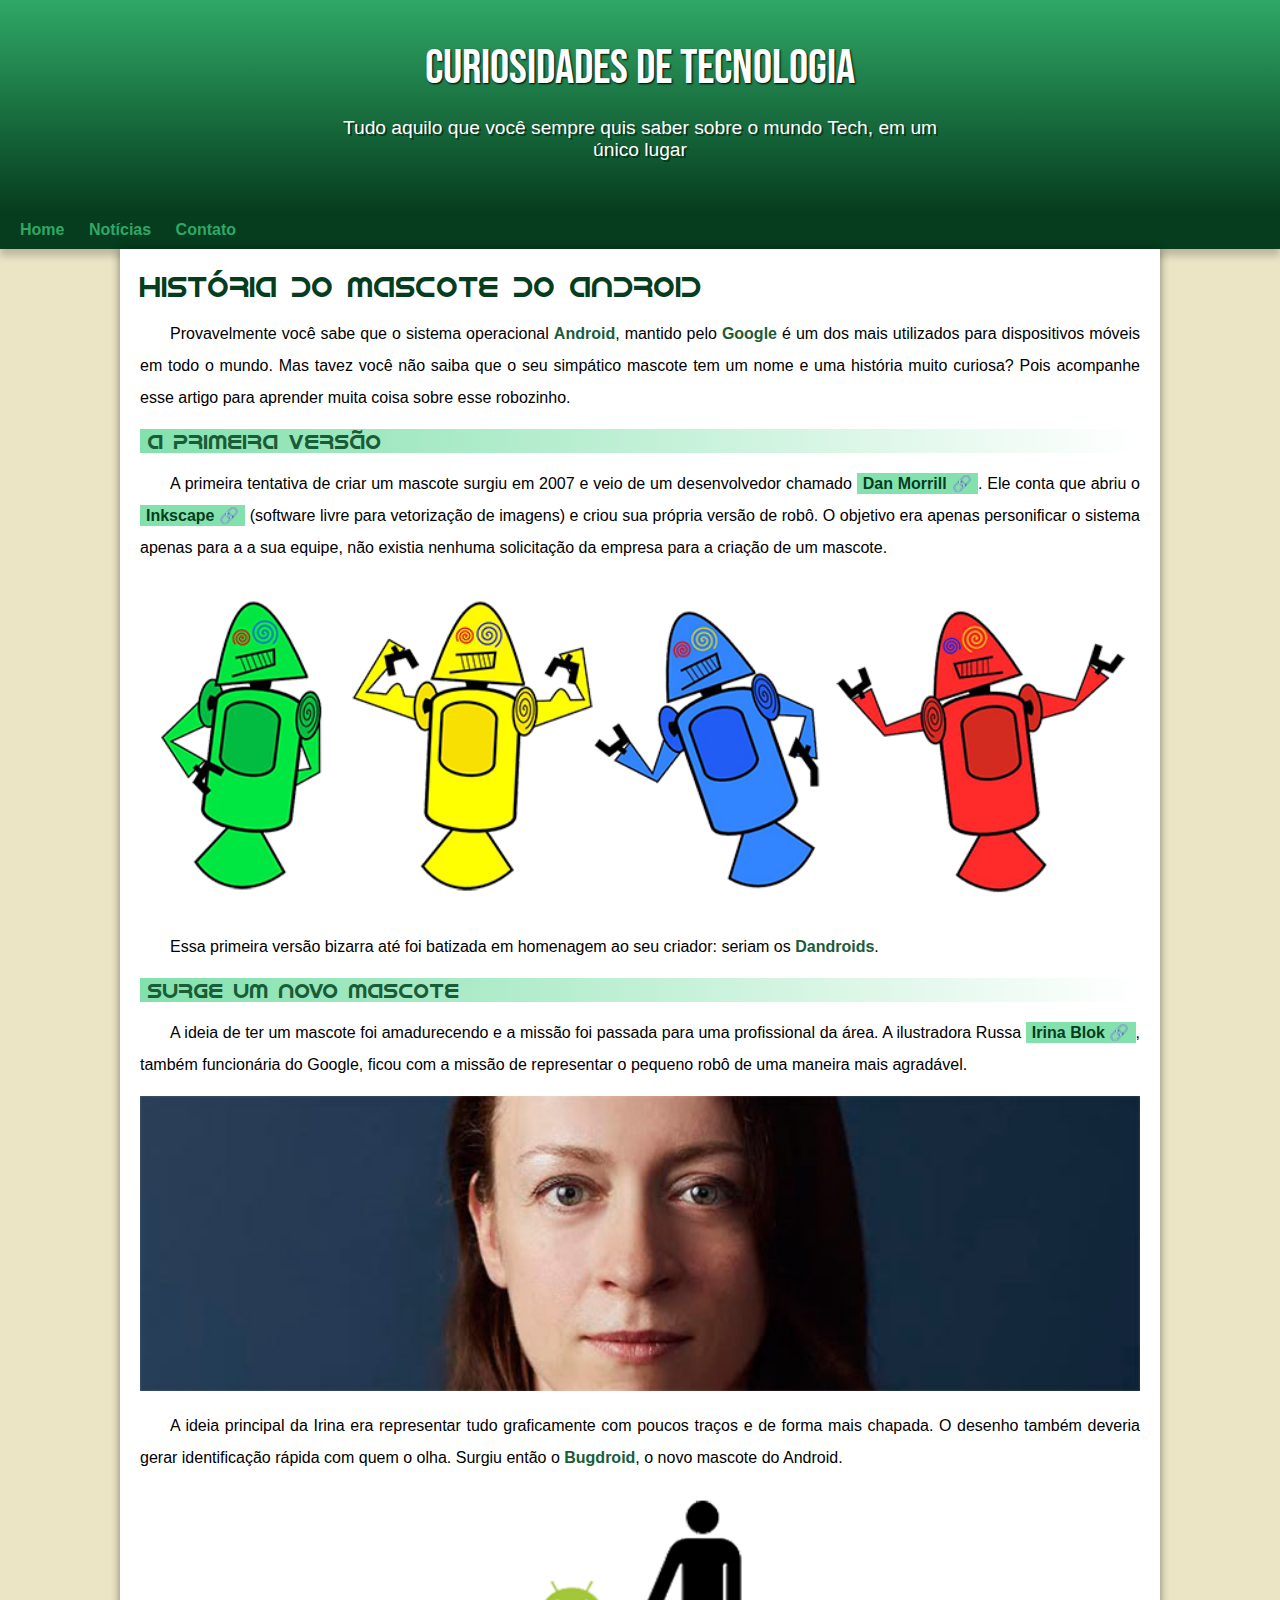
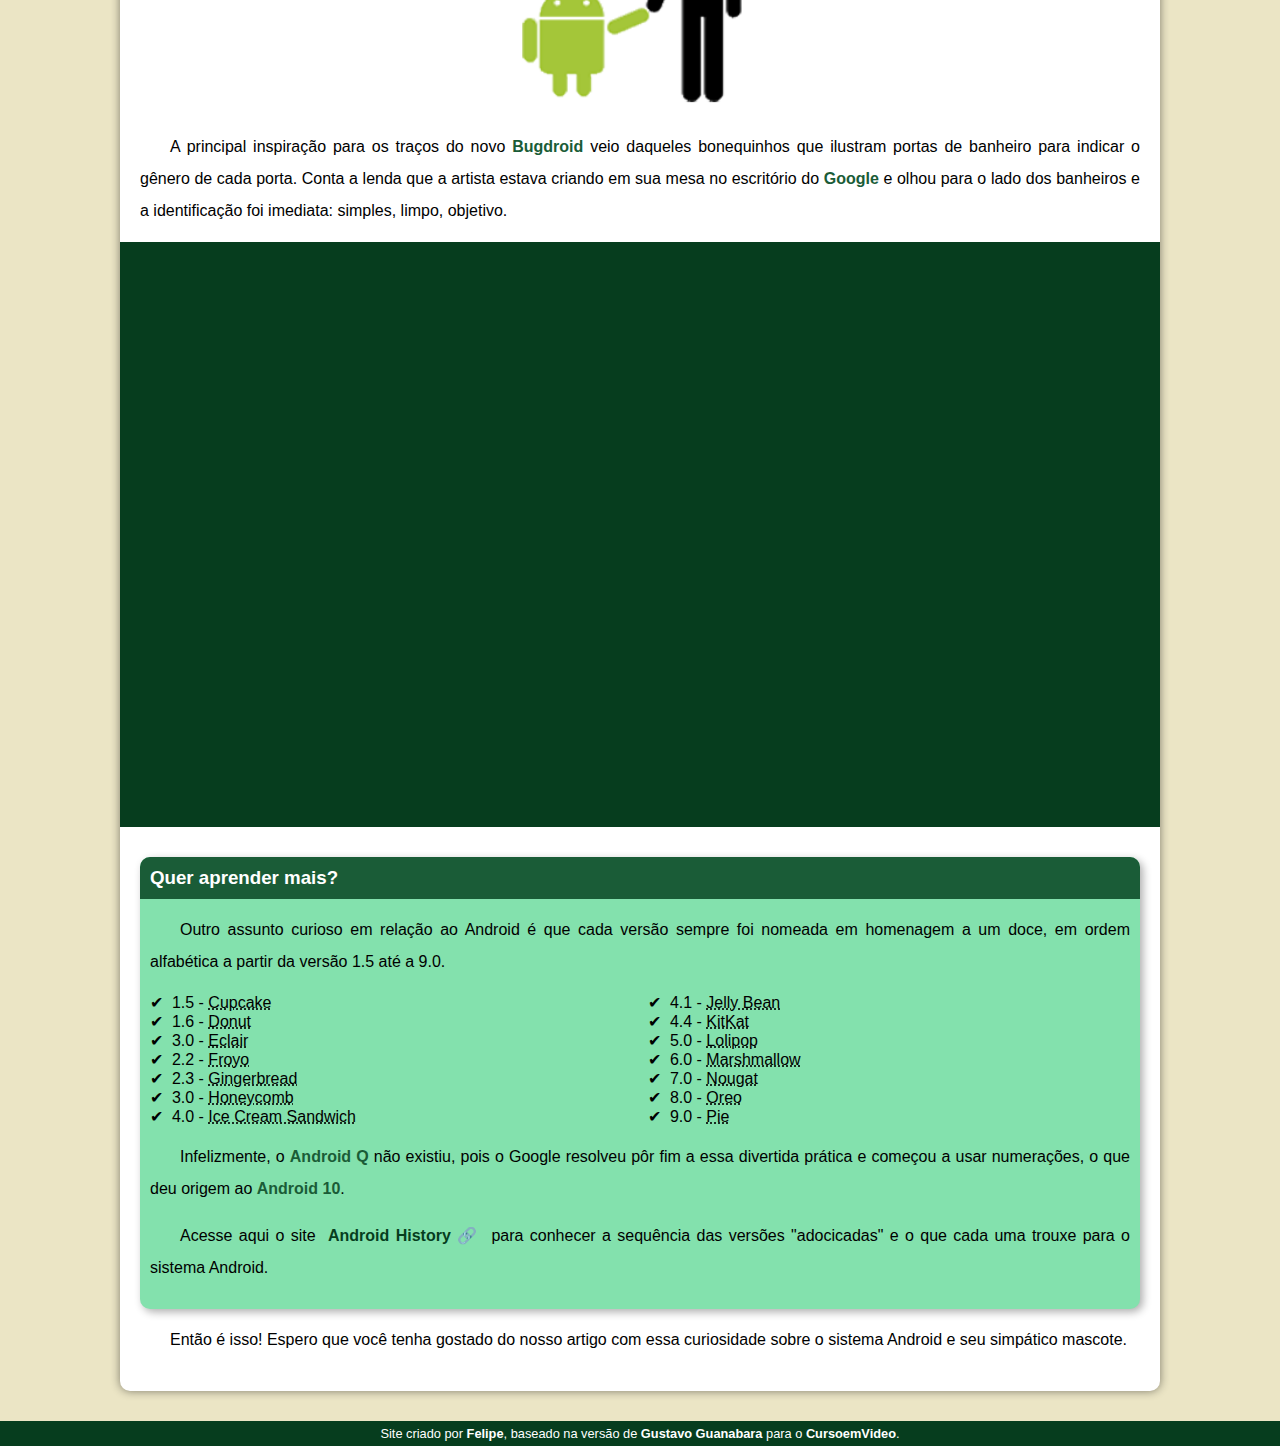
<file: Primeiro-projeto/index.html>
<!DOCTYPE html>
<html lang="pt-BR">
<head>
    <meta charset="UTF-8">
    <meta http-equiv="X-UA-Compatible" content="IE=edge">
    <meta name="viewport" content="width=device-width, initial-scale=1.0">
    <title>Como surgiu o mascote do Android?</title>
    <link rel="shortcut icon" href="images/favicon.ico" type="image/x-icon">
    <link rel="stylesheet" href="styles/style.css">
</head>
<body>
    <header>
        <h1>Curiosidades de Tecnologia</h1>
        <p>Tudo aquilo que você sempre quis saber sobre o mundo Tech, em um único lugar</p>
    </header>
    <nav>
        <a href="#">Home</a>
        <a href="#">Notícias</a>
        <a href="#">Contato</a>
    </nav>
    <main>
        <article>
            <h1>História do Mascote do Android</h1>

            <p>Provavelmente você sabe que o sistema operacional <strong>Android</strong>, mantido pelo <strong>Google</strong> é um dos mais utilizados para dispositivos móveis em todo o mundo. Mas tavez você não saiba que o seu simpático mascote tem um nome e uma história muito curiosa? Pois acompanhe esse artigo para aprender muita coisa sobre esse robozinho.</p>

            <h2>A primeira versão</h2>

            <p>A primeira tentativa de criar um mascote surgiu em 2007 e veio de um desenvolvedor chamado <a href="https://androidcommunity.com/dan-morrill-shows-us-the-android-mascot-that-almost-was-20130103/" target="_blank" class="externo">Dan Morrill</a>. Ele conta que abriu o <a href="https://inkscape.org/pt-br/" target="_blank" class="externo">Inkscape</a> (software livre para vetorização de imagens) e criou sua própria versão de robô. O objetivo era apenas personificar o sistema apenas para a a sua equipe, não existia nenhuma solicitação da empresa para a criação de um mascote.</p>

            <picture>
                <source media="(max-width: 600px)" srcset="images/dan-droids-pq.png" type="image/png">
                <img src="images/dan-droids.png" alt="Primeiro mascote do Android"></picture>

            <p>Essa primeira versão bizarra até foi batizada em homenagem ao seu criador: seriam os <strong>Dandroids</strong>.</p>

            <h2>Surge um novo mascote</h2>

            <p>A ideia de ter um mascote foi amadurecendo e a missão foi passada para uma profissional da área. A ilustradora Russa <a href="https://www.irinablok.com/android" target="_blank" class="externo">Irina Blok</a>, também funcionária do Google, ficou com a missão de representar o pequeno robô de uma maneira mais agradável.</p>

            <picture>
                <source media="(max-width: 600px)" srcset="images/irina-blok-pq.jpg" type="image/jpg">
                <img src="images/irina-blok.jpg" alt="Irina Blok - Criadora do BugDroid"></picture>

            <p>A ideia principal da Irina era representar tudo graficamente com poucos traços e de forma mais chapada. O desenho também deveria gerar identificação rápida com quem o olha. Surgiu então o <strong>Bugdroid</strong>, o novo mascote do Android.</p>

            <img src="images/bugdroid.png" class="pequena" alt="BugDroid">

            <p>A principal inspiração para os traços do novo <strong>Bugdroid</strong> veio daqueles bonequinhos que ilustram portas de banheiro para indicar o gênero de cada porta. Conta a lenda que a artista estava criando em sua mesa no escritório do <strong>Google</strong> e olhou para o lado dos banheiros e a identificação foi imediata: simples, limpo, objetivo.</p>

            <div class="video">
                <iframe width="936" height="540" src="https://www.youtube.com/embed/l2UDgpLz20M" title="YouTube video player" frameborder="0" allow="accelerometer; autoplay; clipboard-write; encrypted-media; gyroscope; picture-in-picture" allowfullscreen></iframe>
            </div>
            
            <aside>
                <h3>Quer aprender mais?</h3>

                <p>Outro assunto curioso em relação ao Android é que cada versão sempre foi nomeada em homenagem a um doce, em ordem alfabética a partir da versão 1.5 até a 9.0.</p>

                <ul>
                    <li>1.5 - <abbr title="Bolo de Copo">Cupcake</abbr></li>
                    <li>1.6 - <abbr title="Rosquinha">Donut</abbr></li>
                    <li>3.0 - <abbr title="Bomba de Chocolate">Eclair</abbr></li>
                    <li>2.2 - <abbr title="Iogurte Congelado">Froyo</abbr></li>
                    <li>2.3 - <abbr title="Biscoite de Gengibre">Gingerbread</abbr></li>
                    <li>3.0 - <abbr title="Favo de Mel">Honeycomb</abbr></li>
                    <li>4.0 - <abbr title="Sanduíche de Sorvete">Ice Cream Sandwich</abbr></li>
                    <li>4.1 - <abbr title="Jujuba">Jelly Bean</abbr></li>
                    <li>4.4 - <abbr title="KitKat">KitKat</abbr></li>
                    <li>5.0 - <abbr title="Pirulito">Lolipop</abbr></li>
                    <li>6.0 - <abbr title="Marshmallow">Marshmallow</abbr></li>
                    <li>7.0 - <abbr title="Torrone">Nougat</abbr></li>
                    <li>8.0 - <abbr title="Oreo">Oreo</abbr></li>
                    <li>9.0 - <abbr title="Torta">Pie</abbr></li>
                </ul>

                <p>Infelizmente, o <strong>Android Q</strong> não existiu, pois o Google resolveu pôr fim a essa divertida prática e começou a usar numerações, o que deu origem ao <strong>Android 10</strong>.</p>

                <p>Acesse aqui o site <a href="https://www.android.com/intl/en_uk/history/#/donut" target="_blank" class="externo">Android History</a> para conhecer a sequência das versões "adocicadas" e o que cada uma trouxe para o sistema Android.</p>
            </aside>

            <p>Então é isso! Espero que você tenha gostado do nosso artigo com essa curiosidade sobre o sistema Android e seu simpático mascote.</p>
        </article>
    </main>
    <footer>
        <p>Site criado por <a href="https://github.com/felipesvilasboas">Felipe</a>, baseado na versão de <a href="https://gustavoguanabara.github.io/" target="_blank">Gustavo Guanabara</a> para o <a href="https://www.youtube.com/cursoemvideo" target="_blank">CursoemVideo</a>.</p>
    </footer>
</body>
</html>
</file>
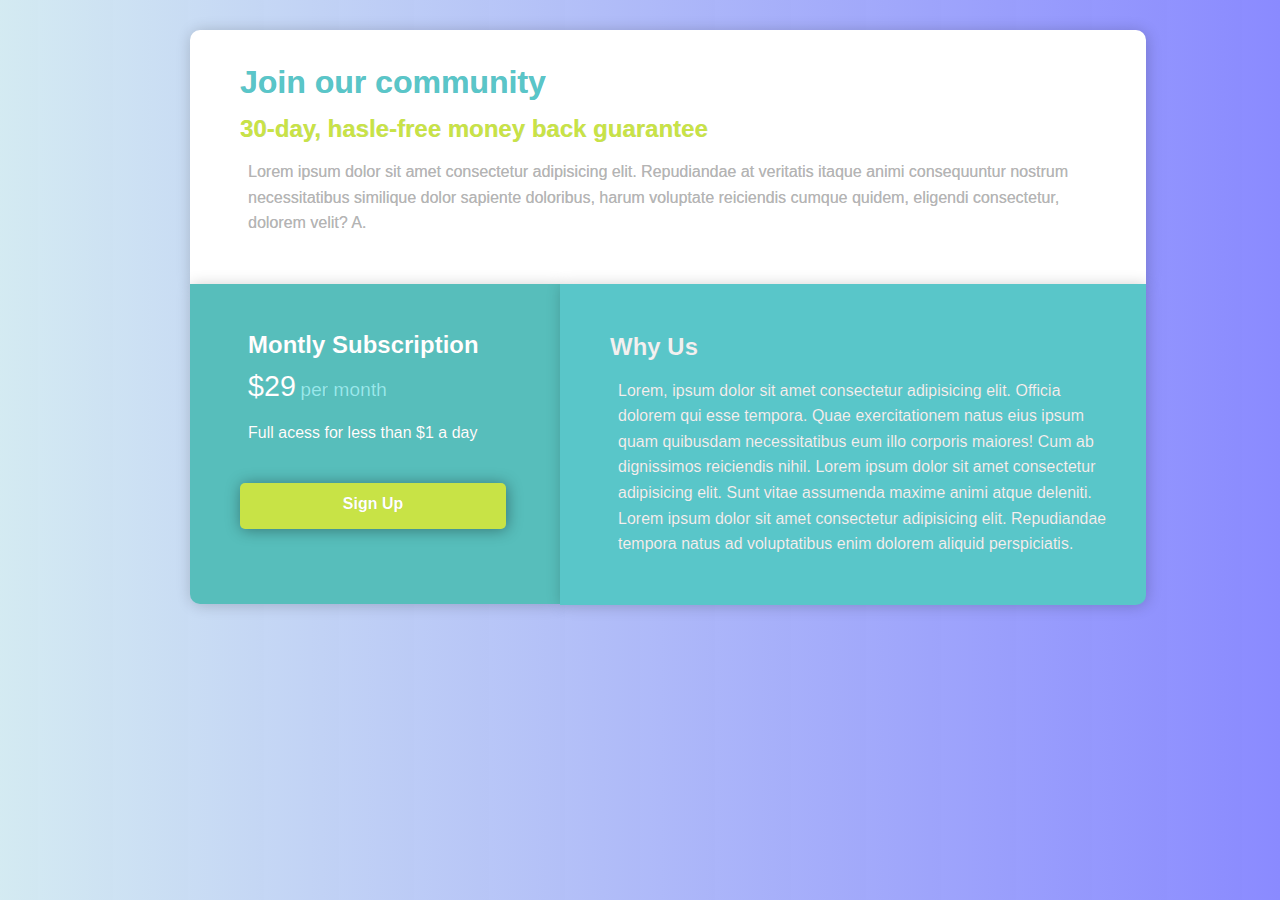
<file: projeto-caixa/index.html>
<!DOCTYPE html>
<html lang="pt-BR">
<head>
    <meta charset="UTF-8">
    <meta http-equiv="X-UA-Compatible" content="IE=edge">
    <meta name="viewport" content="width=device-width, initial-scale=1.0">
    <title>Caixa para Landing Page</title>
    <link rel="shortcut icon" href="./image/floral.jpg" type="image/x-icon">
    <link rel="stylesheet" href="./styles/style.css">
</head>
<body>
    <main>
        <section class="container">
            <div class="item1">
                <h1>Join our community</h1>
                <h2>30-day, hasle-free money back guarantee</h2>
                <p> Lorem ipsum dolor sit amet consectetur adipisicing elit. Repudiandae at veritatis itaque animi consequuntur nostrum necessitatibus similique dolor sapiente doloribus, harum voluptate reiciendis cumque quidem, eligendi consectetur, dolorem velit? A.</p>
            </div>

            <div class="item2">
                <h2>Montly Subscription</h2>
                <p><span>$29</span> <span id="permonth">per month</span></p>
                <p>Full acess for less than $1 a day</p>
                <p id="button"><a href="#">Sign Up</a></p>
            </div>

            <div class="item3">
                <h2>Why Us</h2>
                <p>Lorem, ipsum dolor sit amet consectetur adipisicing elit. Officia dolorem qui esse tempora. Quae exercitationem natus eius ipsum quam quibusdam necessitatibus eum illo corporis maiores! Cum ab dignissimos reiciendis nihil. Lorem ipsum dolor sit amet consectetur adipisicing elit. Sunt vitae assumenda maxime animi atque deleniti. Lorem ipsum dolor sit amet consectetur adipisicing elit. Repudiandae tempora natus ad voluptatibus enim dolorem aliquid perspiciatis.</p>
            </div>
        </section>
    </main>
</body>
</html>
</file>
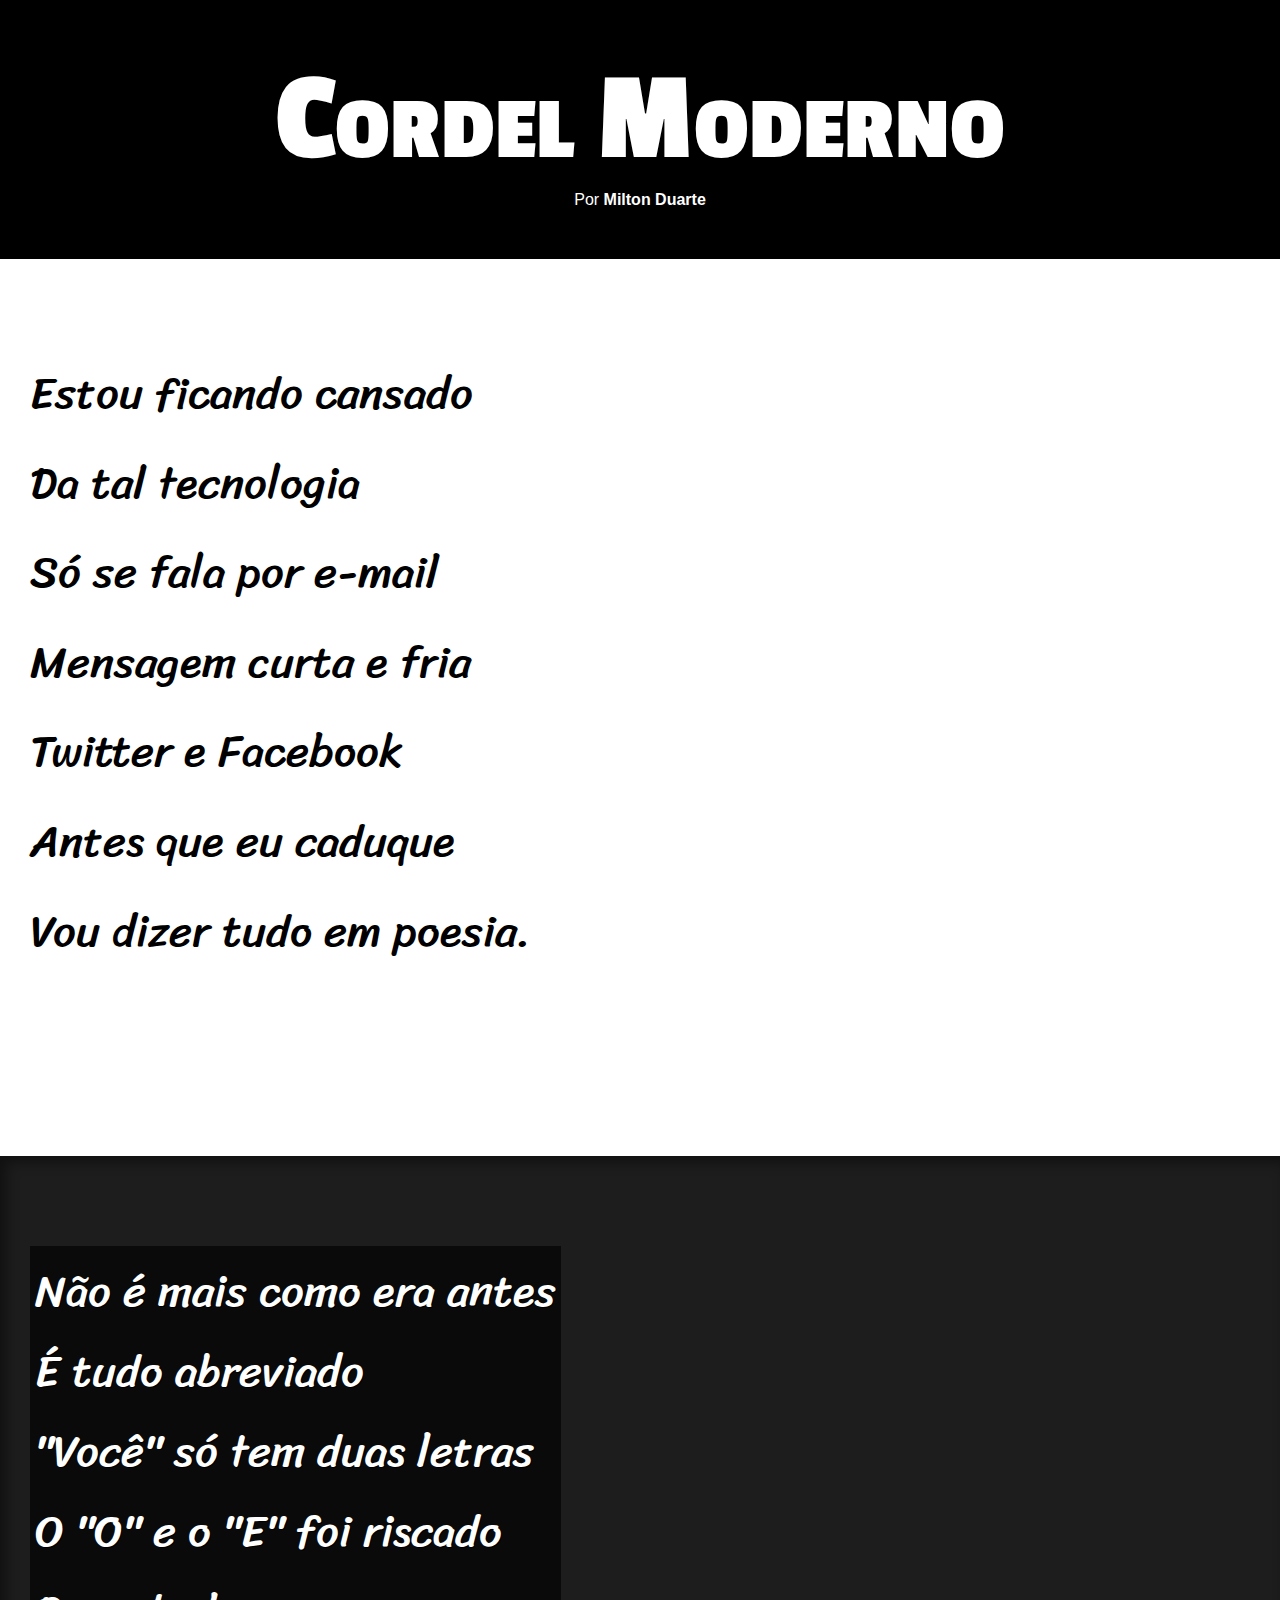
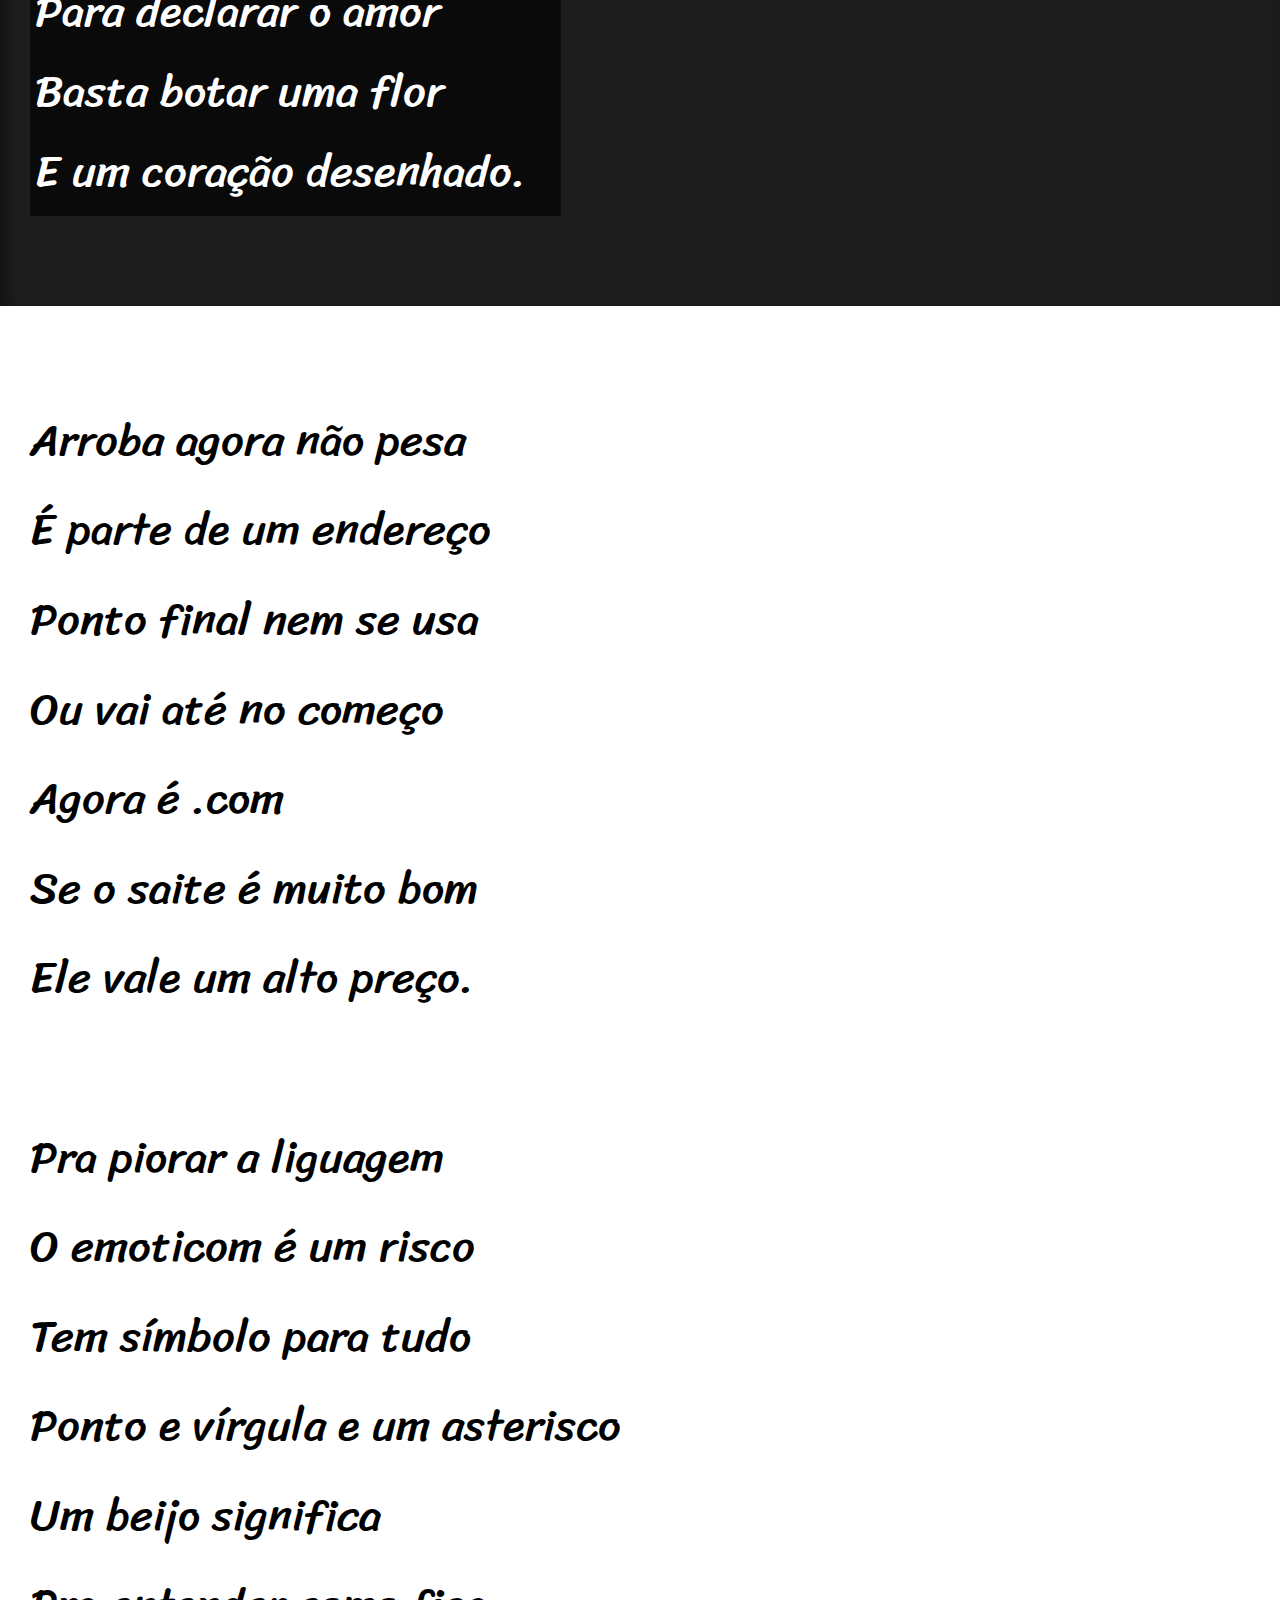
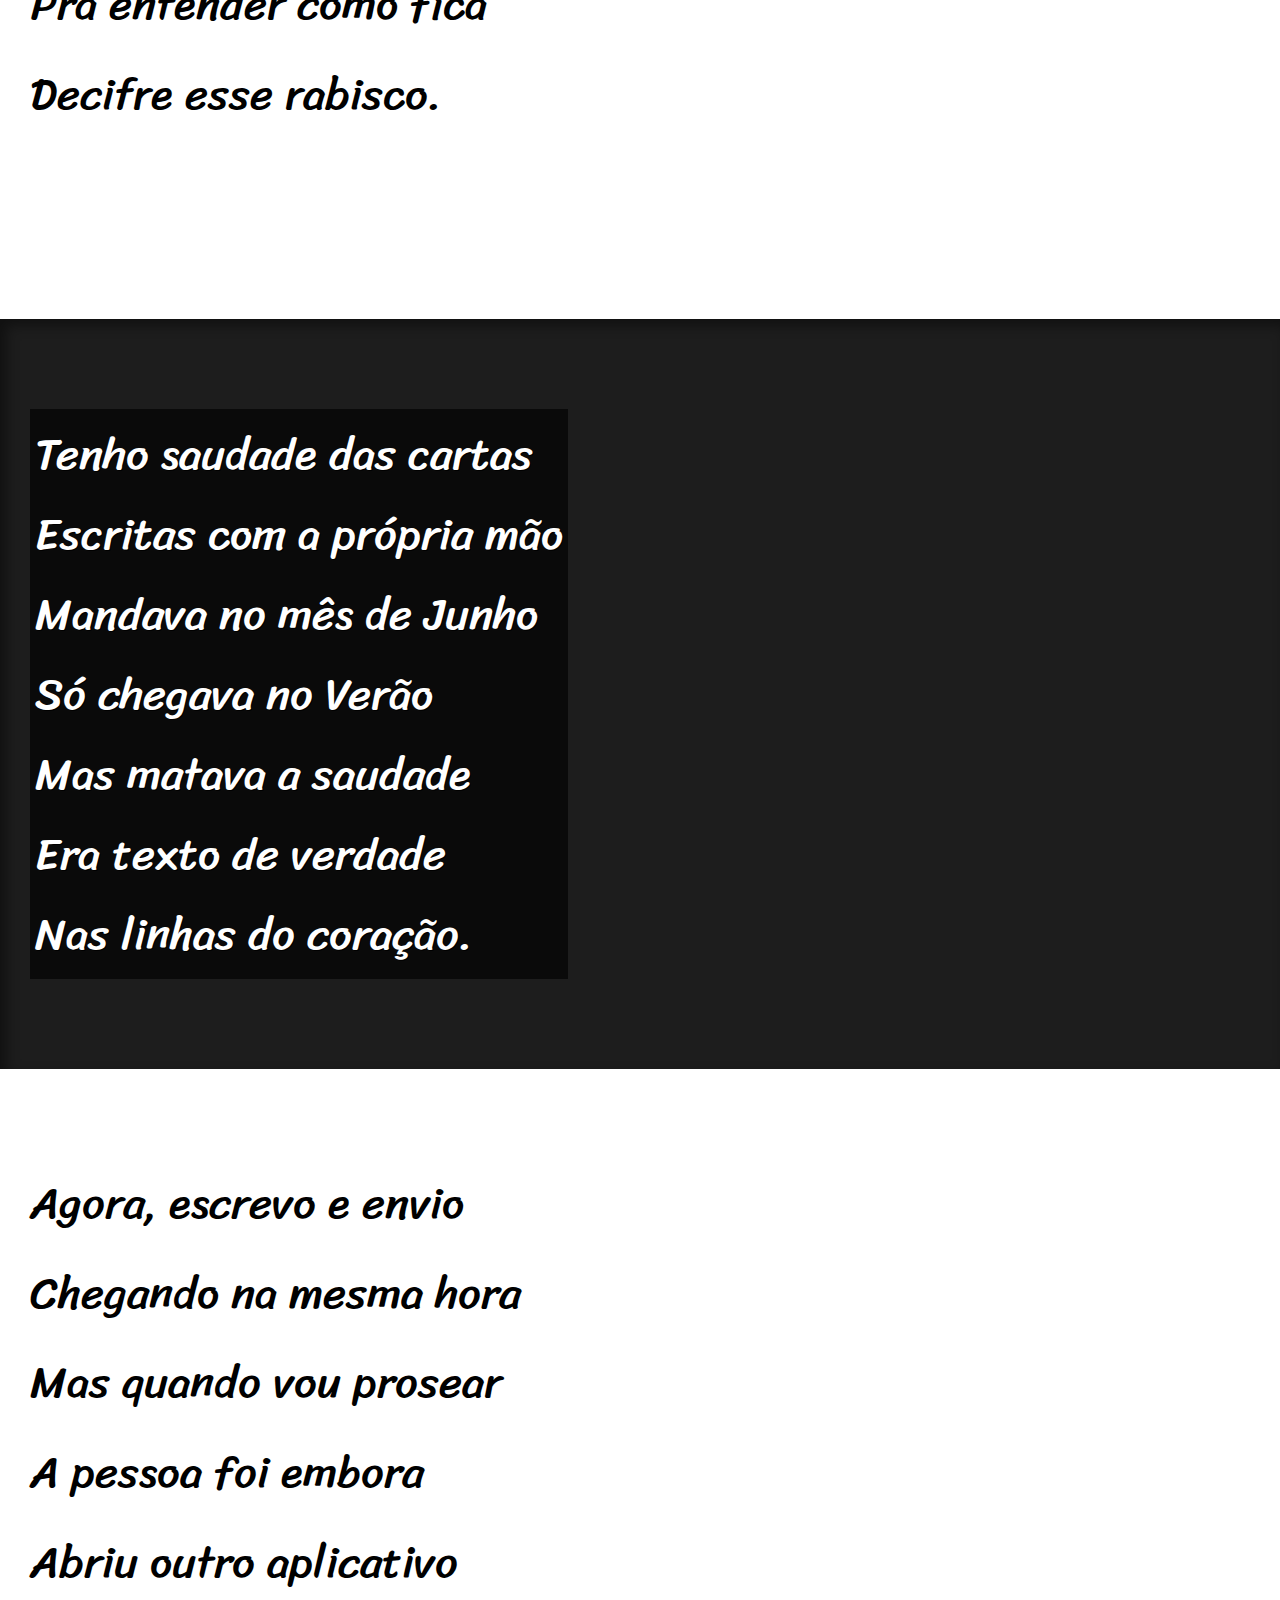
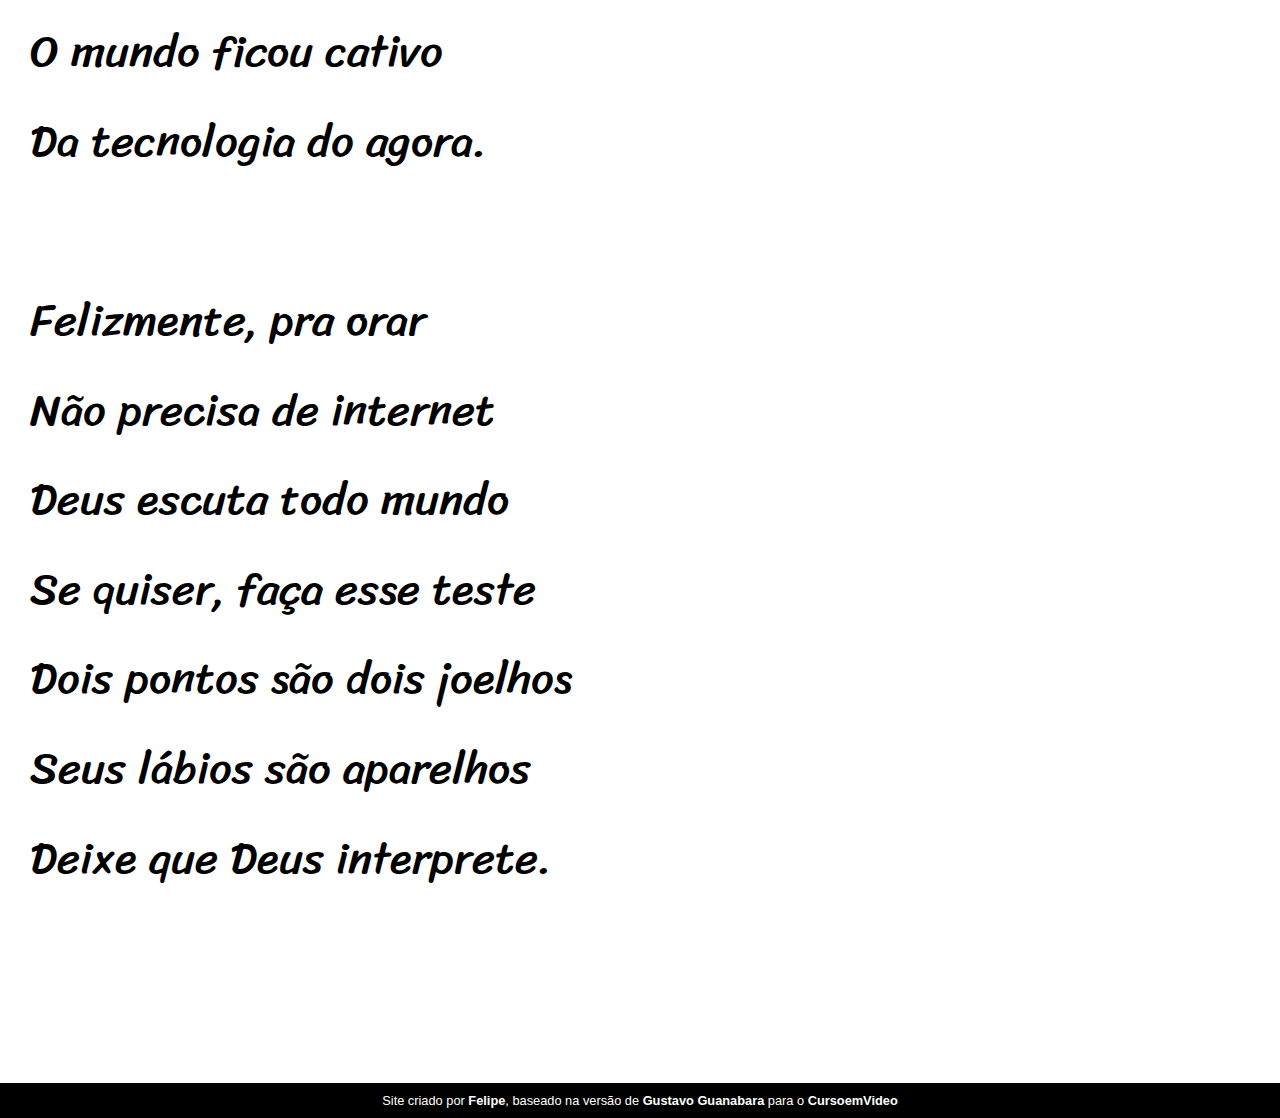
<file: Projeto-Cordel/index.html>
<!DOCTYPE html>
<html lang="pt-BR">
<head>
    <meta charset="UTF-8">
    <meta http-equiv="X-UA-Compatible" content="IE=edge">
    <meta name="viewport" content="width=device-width, initial-scale=1.0">
    <title>Corel Moderno</title>
    <link rel="stylesheet" href="styles/style.css">
</head>
<body>
    <header>
        <h1>Cordel Moderno</h1>
        <p>Por <a href="https://www.recantodasletras.com.br/poesias/3186743">Milton Duarte</a></p>
    </header>
    
    <main>
        <section class="normal">
            <p>Estou ficando cansado <br>
                Da tal tecnologia <br>
                Só se fala por e-mail <br>
                Mensagem curta e fria <br>
                Twitter e Facebook <br>
                Antes que eu caduque <br>
                Vou dizer tudo em poesia.</p>
            </section>

        <section class="imagem" id="img01">
            <p>Não é mais como era antes <br>
                É tudo abreviado <br>
                "Você" só tem duas letras <br>
                O "O" e o "E" foi riscado <br>
                Para declarar o amor <br>
                Basta botar uma flor <br>
                E um coração desenhado.</p>
            </section>

        <section class="normal">
            <p>Arroba agora não pesa <br>
                É parte de um endereço <br>
                Ponto final nem se usa <br>
                Ou vai até no começo <br>
                Agora é .com <br>
                Se o saite é muito bom <br>
                Ele vale um alto preço.</p>
            <p>Pra piorar a liguagem <br>
                O emoticom é um risco <br>
                Tem símbolo para tudo <br>
                Ponto e vírgula e um asterisco <br>
                Um beijo significa <br>
                Pra entender como fica <br>
                Decifre esse rabisco.</p>
            </section>

        <section class="imagem" id="img02">
            <p>Tenho saudade das cartas <br>
                Escritas com a própria mão <br>
                Mandava no mês de Junho <br>
                Só chegava no Verão <br>
                Mas matava a saudade <br>
                Era texto de verdade <br>
                Nas linhas do coração.</p>
            </section>

        <section class="normal">
            <p>Agora, escrevo e envio <br>
                Chegando na mesma hora <br>
                Mas quando vou prosear <br>
                A pessoa foi embora <br>
                Abriu outro aplicativo <br>
                O mundo ficou cativo <br>
                Da tecnologia do agora.</p>
            <p>Felizmente, pra orar <br>
                Não precisa de internet <br>
                Deus escuta todo mundo <br>
                Se quiser, faça esse teste <br>
                Dois pontos são dois joelhos <br>
                Seus lábios são aparelhos <br>
                Deixe que Deus interprete.</p>
        </section>
    </main>

    <footer>
        <p>Site criado por <a href="https://github.com/felipesvilasboas">Felipe</a>, baseado na versão de <a href="https://gustavoguanabara.github.io/">Gustavo Guanabara</a> para o <a href="https://www.cursoemvideo.com/">CursoemVideo</a></p>
    </footer>
</body>
</html>
</file>
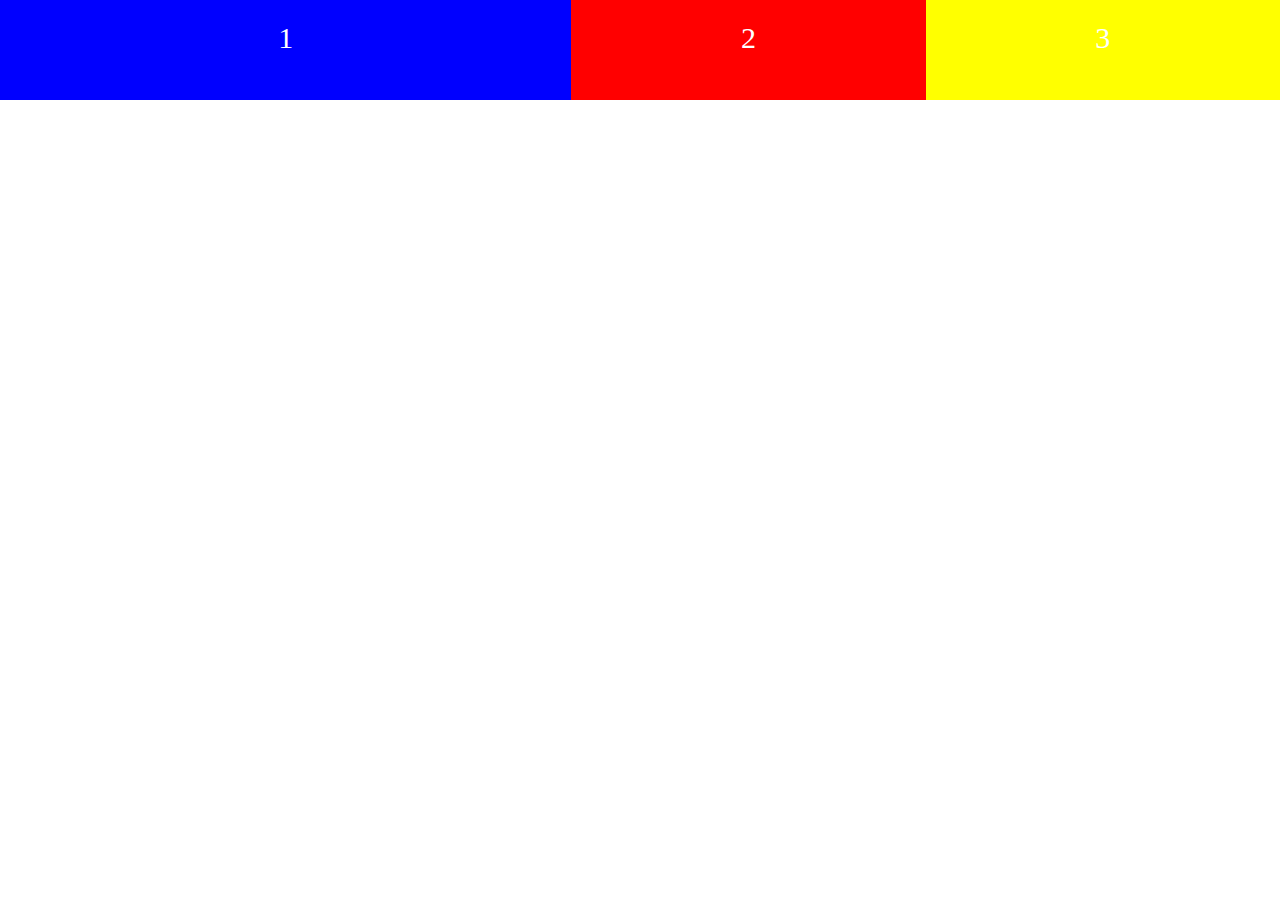
<file: projeto-flexbox/index.html>
<!DOCTYPE html>
<html lang="pt-BR">
<head>
    <meta charset="UTF-8">
    <meta http-equiv="X-UA-Compatible" content="IE=edge">
    <meta name="viewport" content="width=device-width, initial-scale=1.0">
    <title>Trabalhando com Flexbox</title>

    <style>
        * {
            margin: 0px;
            padding: 0px;
        }

        .container {
            display: flex;
            align-items: stretch;
            flex-wrap: wrap;
        }

        .container > div {
            background-color: black;
            color: white;
            text-align: center;
            line-height: 75px;
            font-size: 30px;
        }

        div#um {
            width: 300px;
            height: 100px;
            background-color: blue;
        }

        div#dois {
            width: 300px;
            height: 100px;
            background-color: red;
        }

        div#tres {
            width: 300px;
            height: 100px;
            background-color: yellow;
        }
    </style>

</head>
<body>
    <main>
        <section class="container">
            <div style="flex-grow: 5;" id="um">1</div>
            <div style="flex-grow: 1;" id="dois">2</div>
            <div style="flex-grow: 1;" id="tres">3</div>
        </section>
    </main>
</body>
</html>
</file>
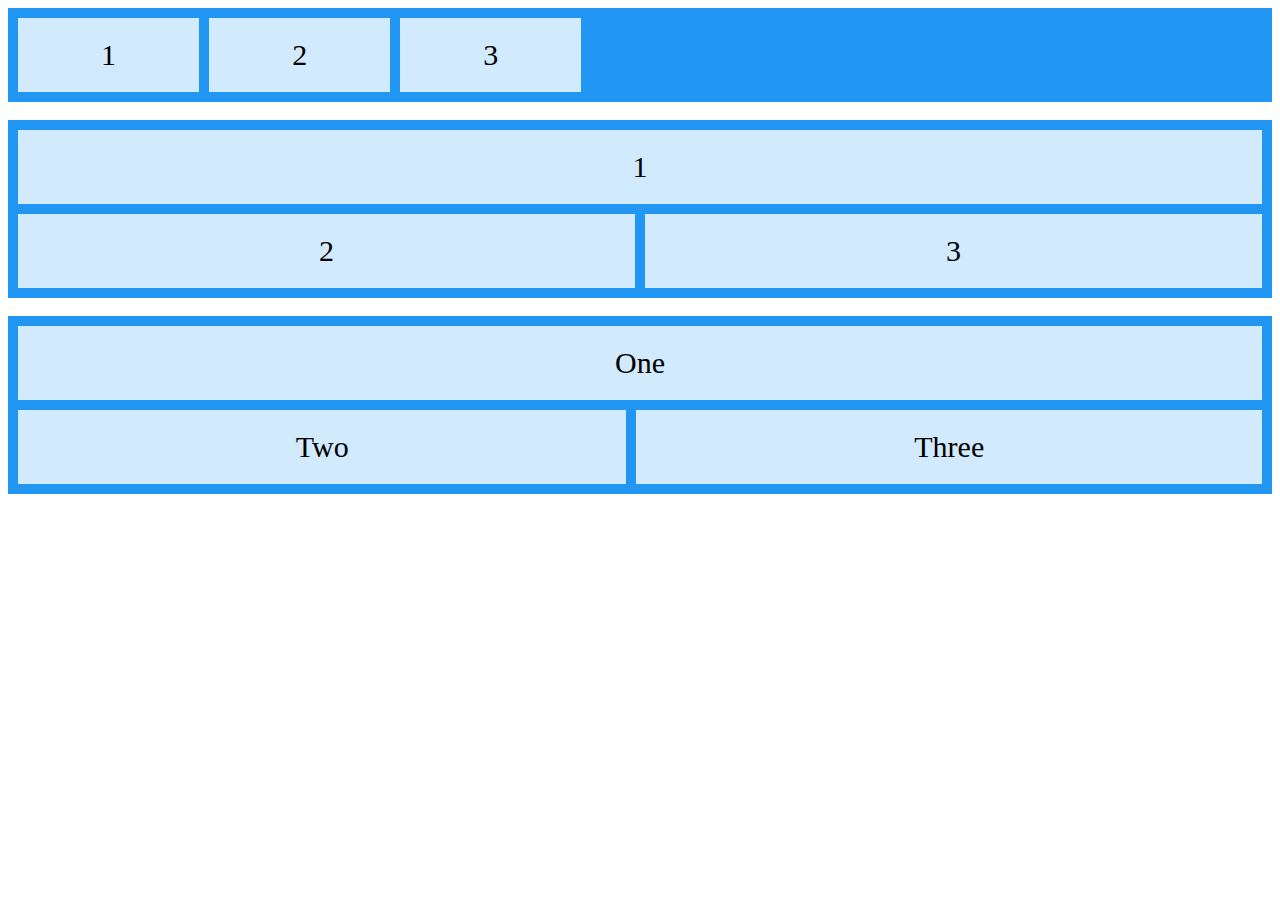
<file: projeto-grid/index.html>
<!DOCTYPE html>
<html lang="pt-BR">
<head>
    <meta charset="UTF-8">
    <meta http-equiv="X-UA-Compatible" content="IE=edge">
    <meta name="viewport" content="width=device-width, initial-scale=1.0">
    <title>Trabalhando com Grid</title>

    <style>
        .item1 {
            grid-area: um;
        }

        .grid-container {
        display: grid;
        gap: 10px;
        background-color: #2196F3;
        padding: 10px;
        grid-template-areas: 'um . . . . . . .';
        }

        .grid-container > div {
        background-color: rgba(255, 255, 255, 0.8);
        padding: 20px;
        font-size: 30px;
        text-align: center;
        }

        .itemum {
            grid-area: azul;
        }

        .grid-container2 {
        display: grid;
        gap: 10px;
        background-color: #2196F3;
        padding: 10px;
        grid-template-areas: 'azul azul';
        }

        .grid-container2 > div {
        background-color: rgba(255, 255, 255, 0.8);
        padding: 20px;
        font-size: 30px;
        text-align: center;
        }


        .itema { grid-area: one; }
        .itemb { grid-area: two; }
        .itemc { grid-area: three; }

        .grid-container3 {
        display: grid;
        gap: 10px;
        background-color: #2196F3;
        padding: 10px;
        grid-template-areas: 
        'one one'
        'two three';
        }

        .grid-container3 > div {
        background-color: rgba(255, 255, 255, 0.8);
        padding: 20px;
        font-size: 30px;
        text-align: center;
        }

    </style>


</head>
<body>
    <main>
        <section class="grid-container">
            <div class="item1">1</div>
            <div class="item2">2</div>
            <div class="item3">3</div>
        </section>

        <br>

        <section class="grid-container2">
            <div class="itemum">1</div>
            <div class="itemdois">2</div>
            <div class="itemtres">3</div>
        </section>

        <br>

        <section class="grid-container3">
            <div class="itema">One</div>
            <div class="itemb">Two</div>
            <div class="itemc">Three</div>
        </section>
    </main>
</body>
</html>
</file>
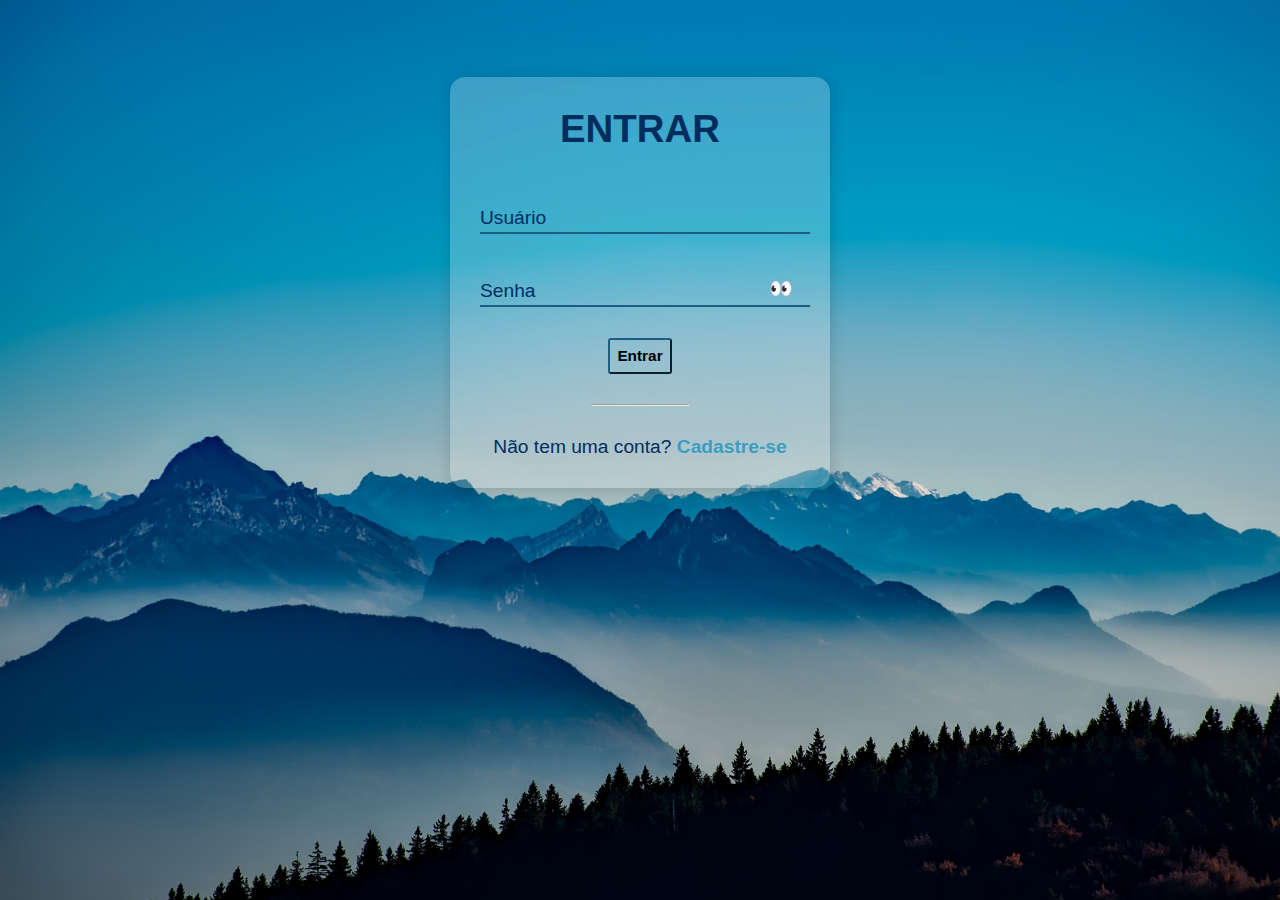
<file: projeto-login/index.html>
<!DOCTYPE html>
<html lang="pt-BR">
<head>
    <meta charset="UTF-8">
    <meta http-equiv="X-UA-Compatible" content="IE=edge">
    <meta name="viewport" content="width=device-width, initial-scale=1.0">
    <link rel="stylesheet" href="styles/style.css">
    <title>Login</title>
</head>
<body>
    <main>
        <section class="container">
            <h1>Entrar</h1>
            <div id="mensagem"></div>
            <div class="inputname">
                <input type="text" name="user" id="user" required>
                <label id="userLabel" for="usuario">Usuário</label>
            </div>
            <div class="inputname">
                <input type="password" name="password" id="password" required>
                <label id="passwordLabel" for="password">Senha</label>
                <p class="emoji" onclick="clickEmoji()">&#128064;</p>
            </div>
            <aside>
                <button onclick="entrar()">Entrar</button>
            </aside>
            <div><hr></div>
            <p>Não tem uma conta? <a href="cadastro.html">Cadastre-se</a></p>
        </section>
    </main>
    <script src="scripts/script.js"></script>
</body>
</html>
</file>
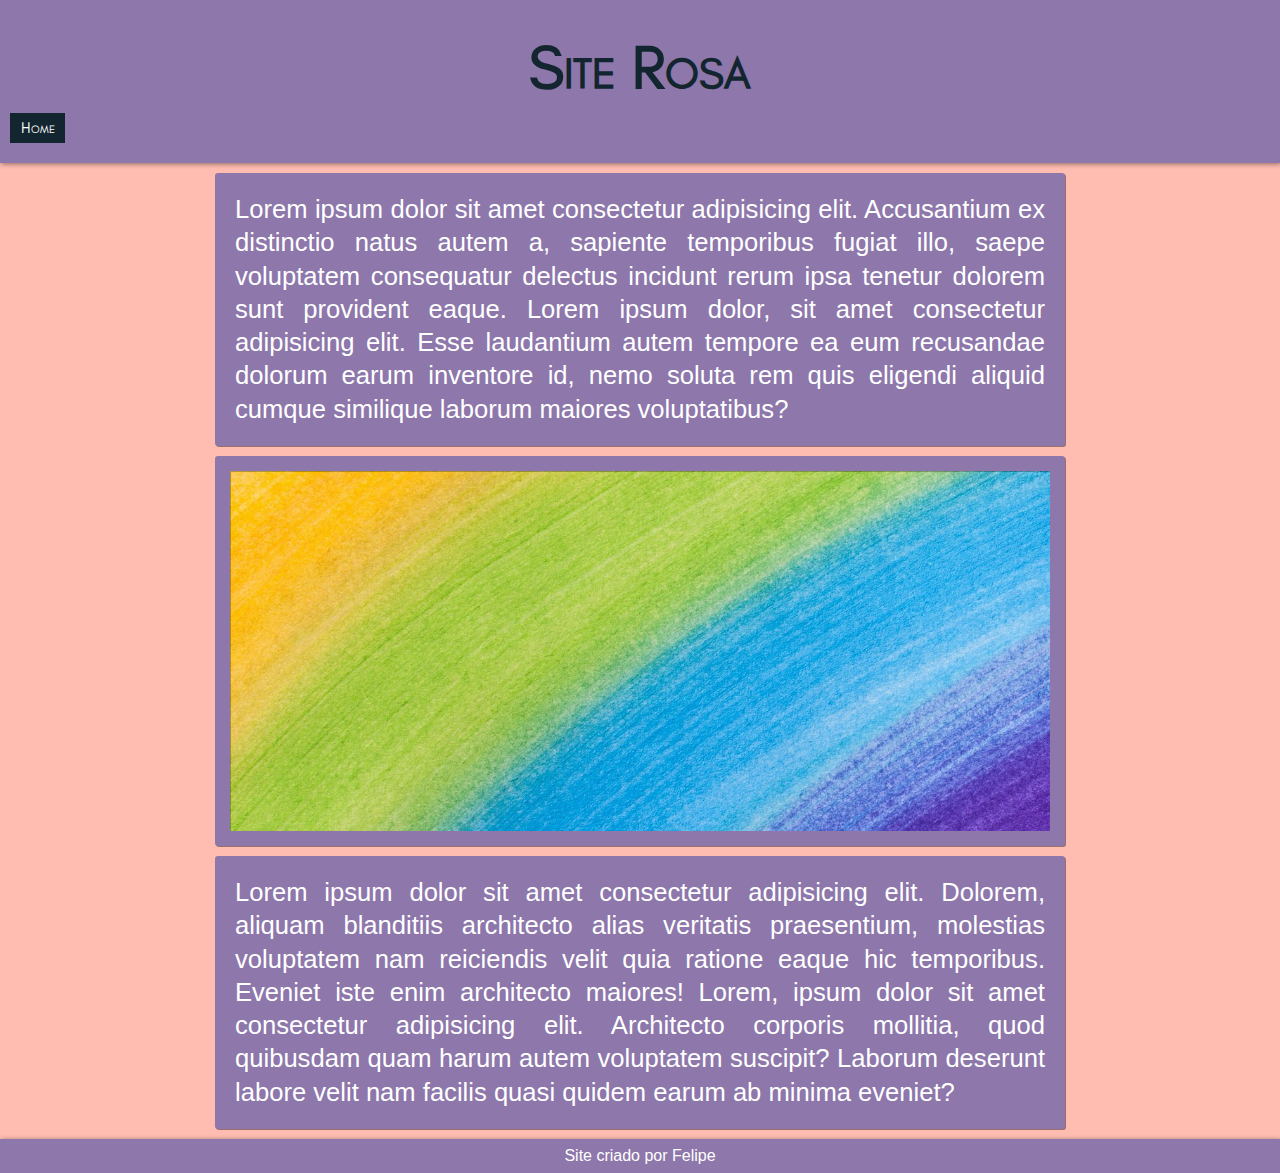
<file: projeto-mobile-rosa/index.html>
<!DOCTYPE html>
<html lang="pt-BR">
<head>
    <meta charset="UTF-8">
    <meta http-equiv="X-UA-Compatible" content="IE=edge">
    <meta name="viewport" content="width=device-width, initial-scale=1.0">
    <title>Site Rosa</title>
    <link rel="shortcut icon" href="image/imagemrosa.jpg" type="image/x-icon">
    <link rel="stylesheet" href="styles/style.css">
</head>
<body>
    <header>
        <h1>Site Rosa</h1>
        <nav>
            <a href="#">Home</a>
        </nav>
    </header>

    <main>
        <section>
            <article>
                <p>Lorem ipsum dolor sit amet consectetur adipisicing elit. Accusantium ex distinctio natus autem a, sapiente temporibus fugiat illo, saepe voluptatem consequatur delectus incidunt rerum ipsa tenetur dolorem sunt provident eaque. Lorem ipsum dolor, sit amet consectetur adipisicing elit. Esse laudantium autem tempore ea eum recusandae dolorum earum inventore id, nemo soluta rem quis eligendi aliquid cumque similique laborum maiores voluptatibus?</p>
            </article>
        </section>

        <section id="imagemfundo">
            <article id="image">

            </article>
        </section>

        <section>
            <article>
                <p>Lorem ipsum dolor sit amet consectetur adipisicing elit. Dolorem, aliquam blanditiis architecto alias veritatis praesentium, molestias voluptatem nam reiciendis velit quia ratione eaque hic temporibus. Eveniet iste enim architecto maiores! Lorem, ipsum dolor sit amet consectetur adipisicing elit. Architecto corporis mollitia, quod quibusdam quam harum autem voluptatem suscipit? Laborum deserunt labore velit nam facilis quasi quidem earum ab minima eveniet?</p>
            </article>
        </section>
    </main>

    <footer>
        <p>Site criado por Felipe</p>
    </footer>
</body>
</html>
</file>
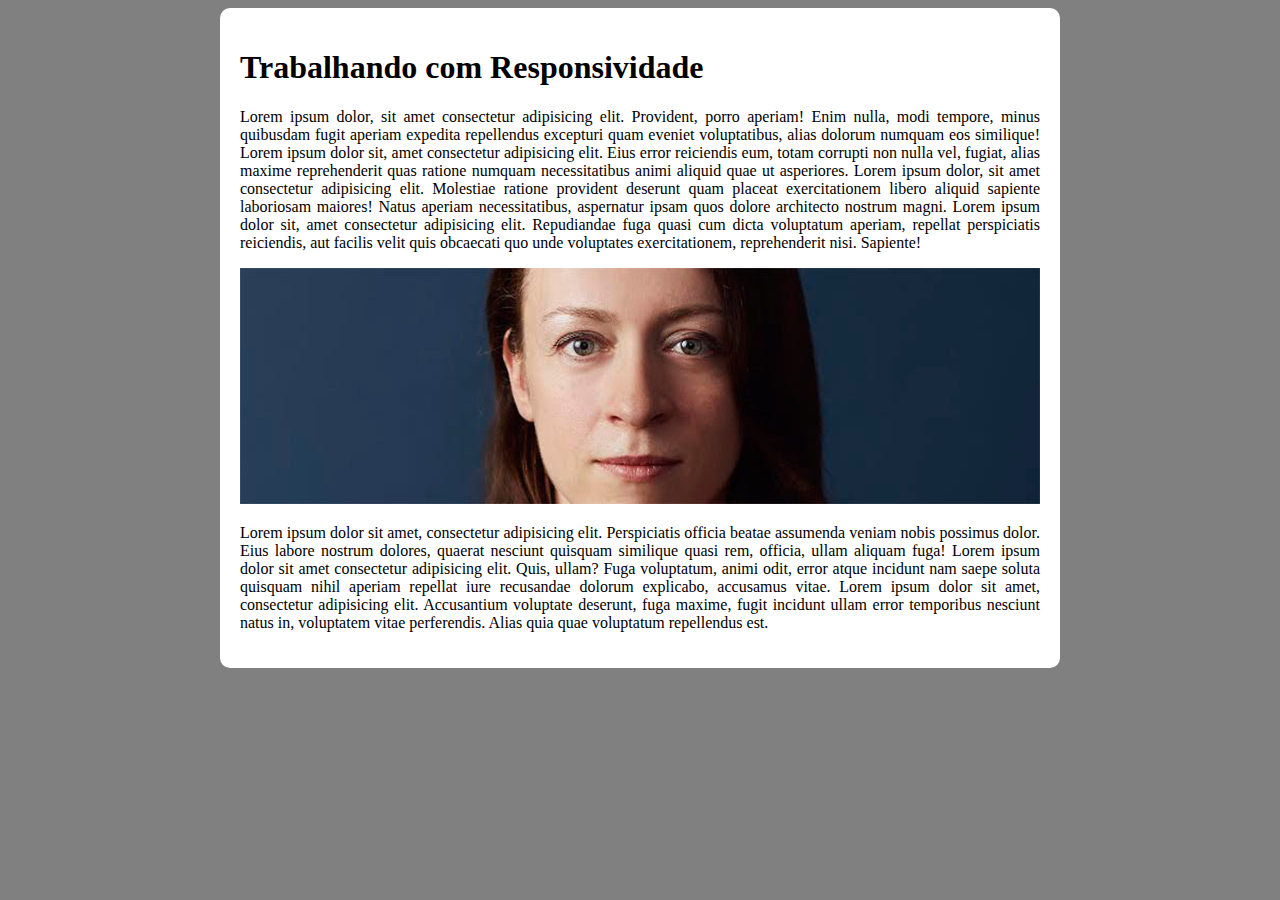
<file: Primeiro-projeto/responsividade.html>
<!DOCTYPE html>
<html lang="pt-BR">
<head>
    <meta charset="UTF-8">
    <meta http-equiv="X-UA-Compatible" content="IE=edge">
    <meta name="viewport" content="width=device-width, initial-scale=1.0">
    <title>Teste Responsividade</title>
    <style>

        body {
            background-color: gray;

        }

        main {
            text-align: justify;
            background-color: white;
            padding: 20px;
            border-radius: 10px;
            
            min-width: 300px;
            max-width: 800px;
            margin: auto;
        }

    </style>
</head>
<body>
    <main>
        <h1>Trabalhando com Responsividade</h1>
        <p>Lorem ipsum dolor, sit amet consectetur adipisicing elit. Provident, porro aperiam! Enim nulla, modi tempore, minus quibusdam fugit aperiam expedita repellendus excepturi quam eveniet voluptatibus, alias dolorum numquam eos similique! Lorem ipsum dolor sit, amet consectetur adipisicing elit. Eius error reiciendis eum, totam corrupti non nulla vel, fugiat, alias maxime reprehenderit quas ratione numquam necessitatibus animi aliquid quae ut asperiores. Lorem ipsum dolor, sit amet consectetur adipisicing elit. Molestiae ratione provident deserunt quam placeat exercitationem libero aliquid sapiente laboriosam maiores! Natus aperiam necessitatibus, aspernatur ipsam quos dolore architecto nostrum magni. Lorem ipsum dolor sit, amet consectetur adipisicing elit. Repudiandae fuga quasi cum dicta voluptatum aperiam, repellat perspiciatis reiciendis, aut facilis velit quis obcaecati quo unde voluptates exercitationem, reprehenderit nisi. Sapiente!</p>
        <picture>
            <source media="(max-width: 820px)" srcset="images/irina-blok-pq.jpg" type="image/jpg">
            <img src="images/irina-blok.jpg" alt="Irina Blok">
        </picture>
        <p>Lorem ipsum dolor sit amet, consectetur adipisicing elit. Perspiciatis officia beatae assumenda veniam nobis possimus dolor. Eius labore nostrum dolores, quaerat nesciunt quisquam similique quasi rem, officia, ullam aliquam fuga! Lorem ipsum dolor sit amet consectetur adipisicing elit. Quis, ullam? Fuga voluptatum, animi odit, error atque incidunt nam saepe soluta quisquam nihil aperiam repellat iure recusandae dolorum explicabo, accusamus vitae. Lorem ipsum dolor sit amet, consectetur adipisicing elit. Accusantium voluptate deserunt, fuga maxime, fugit incidunt ullam error temporibus nesciunt natus in, voluptatem vitae perferendis. Alias quia quae voluptatum repellendus est.</p>
    </main>
</body>
</html>
</file>
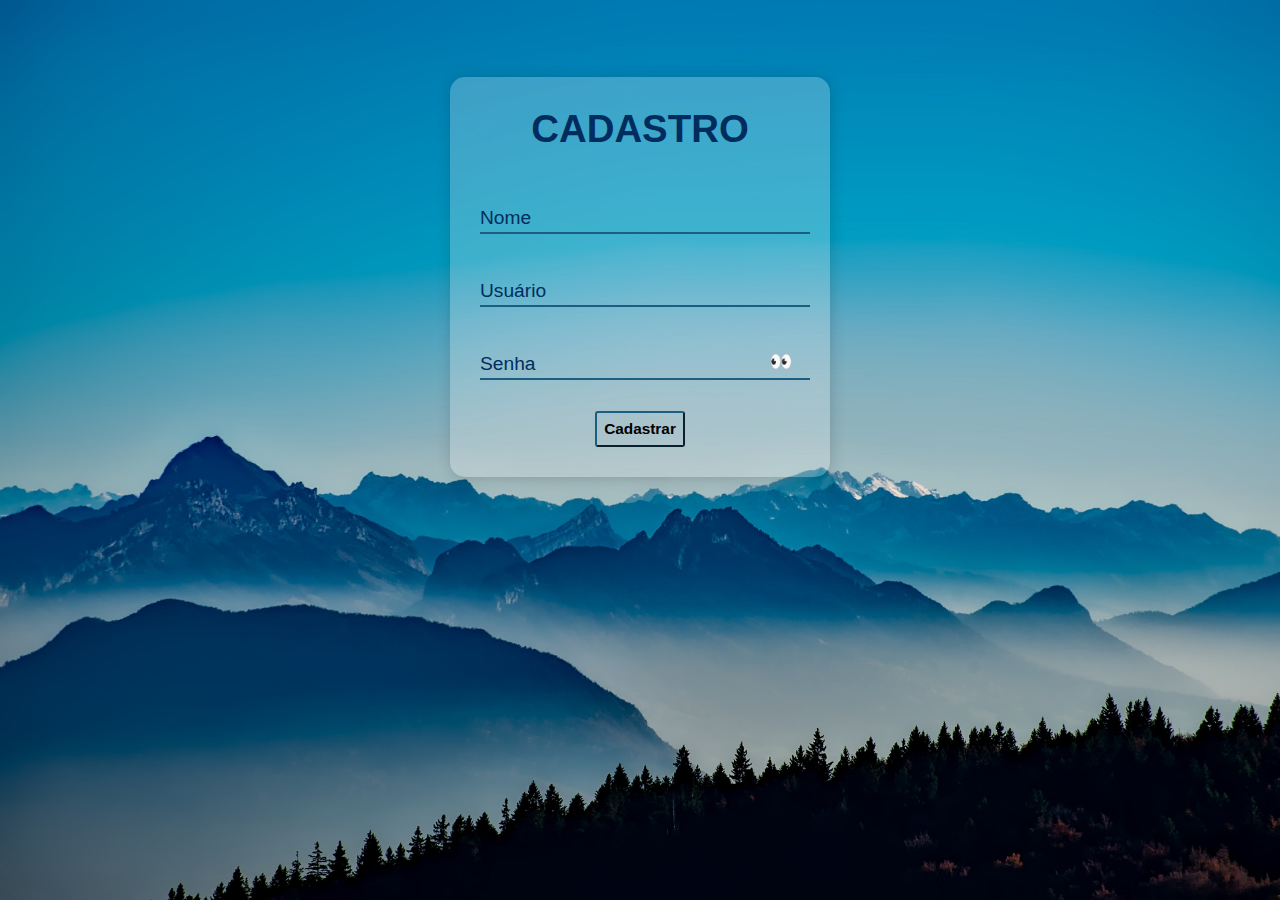
<file: projeto-login/cadastro.html>
<!DOCTYPE html>
<html lang="pt-BR">
<head>
    <meta charset="UTF-8">
    <meta http-equiv="X-UA-Compatible" content="IE=edge">
    <meta name="viewport" content="width=device-width, initial-scale=1.0">
    <link rel="stylesheet" href="styles/style.css">
    <title>Cadastro</title>
</head>
<body>
    <main>
        <section class="container">
            <h1>Cadastro</h1>
            <div id="mensagem"></div>
            <div class="inputname">
                <input type="text" name="nome" id="nome" required>
                <label id="labelName" for="nome">Nome</label>
            </div>
            <div class="inputname">
                <input type="text" name="user" id="user" required>
                <label id="labelUser" for="usuario">Usuário</label>
            </div>
            <div class="inputname">
                <input type="password" name="password" id="password" required>
                <label id="labelPassword" for="password">Senha</label>
                <p class="emoji" onclick="clickEmoji()">&#128064;</p>
            </div>
            <aside>
                <button onclick="add()">Cadastrar</button>
            </aside>
        </section>
    </main>
    <script src="scripts/script.js"></script>
</body>
</html>
</file>
<file: Primeiro-projeto/styles/style.css>
@charset "UTF-8";

@import url('https://fonts.googleapis.com/css2?family=Bebas+Neue&display=swap');
@font-face {
    font-family: 'android';
    src: url('../fonts/idroid.otf') format('opentype');
}



:root {
    --cor0: #ebe5c5;
    --cor1: #83e1ad;
    --cor2: #3bdc84;
    --cor3: #2fa866;
    --cor4: #1a5c37;
    --cor5: #063d1e;

    --fonte-padrao: Arial, Verdana, Helvetica, sans-serif;
    --fonte-destaque: 'Bebas Neue', cursive;
    --fonte-android: 'android', cursive;
}

* {
    margin: 0px;
    padding: 0px;
}

body {
    background-color: var(--cor0);
    font-family: var(--fonte-padrao);
}

a.externo::after {
    content: '\00A0\1F517';
}

header {
    background-image: linear-gradient(to bottom, var(--cor3), var(--cor5));
    min-height: 150px;
    text-align: center;
    padding-top: 40px;
}

header > h1 {
    color: white;
    font-size: 3em;
    font-family: var(--fonte-destaque);
    font-weight: normal;
    margin-bottom: 20px;
    text-shadow: 0.5px 0.5px 2px rgb(0, 0, 0);
}

header > p {
    color: white;
    font-size: 1.2em;
    font-family: var(--fonte-padrao);
    max-width: 600px;
    padding-left: 10px;
    padding-right: 10px;
    margin: auto;
    padding-bottom: 50px;
    text-shadow: 2px 2px 0px rgba(0, 0, 0, 0.452);
}

nav {
    background-color: var(--cor5);
    padding: 10px;
    box-shadow: 0px 07px 07px rgba(0, 0, 0, 0.192);
}

nav > a {
    color: var(--cor3);
    padding: 10px;
    border-radius: 5px;
    text-decoration: none;
    font-weight: bold;
    transition-duration: 0.5s;
}

nav > a:hover {
    background-color: var(--cor3);
    color: var(--cor5);
}

main {
    background-color: white;
    min-width: 300px;
    max-width: 1000px;
    margin: auto;
    margin-bottom: 30px;
    padding: 20px;
    box-shadow: 0px 0px 10px rgba(0, 0, 0, 0.466);
    border-bottom-left-radius: 10px;
    border-bottom-right-radius: 10px;
}

main h1 {
    color: var(--cor5);
    font-family: var(--fonte-android);
    font-weight: normal;
    font-size: 1.8em;
}

main h2 {
    color: var(--cor4);
    font-family: var(--fonte-android);
    font-weight: normal;
    font-size: 1.3em;
    background-image: linear-gradient(to right, var(--cor1), transparent);
    text-indent: 8px;
}

main p {
    margin: 15px 0px;
    text-align: justify;
    text-indent: 30px;
    line-height: 2em;
}

main strong {
    color: var(--cor4);
    font-weight: bold;
}

main a {
    text-decoration: none;
    font-weight: bold;
    color: var(--cor5);
    background-color: var(--cor1);
    padding: 2px 6px;
}

main a:hover {
    text-decoration: underline;
    color: var(--cor4);
}

main img {
    width: 100%;
}

main img.pequena {
    max-width: 350px;
    display: block;
    margin: auto;
}

div.video {
    background-color: var(--cor5);
    margin: 0px -20px 30px -20px;
    padding: 20px;
    padding-bottom: 56.5%;
    position: relative;
}

div.video > iframe {
    position: absolute;
    top: 5%;
    left: 5%;
    width: 90%;
    height: 90%;
}

aside {
    background-color: var(--cor1);
    padding: 10px;
    border-radius: 10px;
    box-shadow: 3px 3px 8px rgba(0, 0, 0, 0.322);
}

aside > h3 {
    background-color: var(--cor4);
    color: white;
    padding: 10px;
    margin: -10px -10px 0px -10px;
    border-radius: 10px 10px 0px 0px;
}

aside > ul {
    list-style-type: '\2714\00A0\00A0';
    list-style-position: inside;
    columns: 2;
}

footer {
    background-color: var(--cor5);
    color: white;
    text-align: center;
    font-size: 0.8em;
    padding: 5px;
}

footer a {
    color: white;
    font-weight: bold;
    text-decoration: none;
}

footer a:hover {
    text-decoration: underline;
    color: var(--cor1);
}
</file>
<file: projeto-caixa/styles/style.css>
@charset "UTF-8";

* {
    margin: 0px;
    padding: 0px;
}

body {
    font-family: Arial, Helvetica, sans-serif;
    font-weight: lighter;
    background-image: linear-gradient(to left, rgba(0, 0, 255, 0.459), rgba(173, 216, 230, 0.527));
    line-height: 1.6em;
}

h1, h2, p {
    text-shadow: 0.3px 0.3px 0.3px rgba(0, 0, 0, 0.226);
}

.item2 > h2, p {
    padding: 8px;
}

h1 {
    padding-bottom: 10px;
}

h2 {
    padding-bottom: 10px;
    padding-top: 10px;
}

.item1 > h1 {
    color: #59C6C9;
}

.item1 > h2 {
    color: #C8E346;
}

.item1 > p {
    color: rgb(180, 180, 180);
}

span {
    font-size: 1.8em;
}

.container {
    max-width: 900px;
    max-height: 300px;
    align-items: center;
    margin: 30px auto auto auto;
    display: grid;
    grid-template-areas: 
    "one one"
    "two three";

}

.container > div {
    padding: 40px 20px 40px 50px;
    box-shadow: 1px 1px 15px rgba(0, 0, 0, 0.199);
}

.item1 {
    grid-area: one;
    background-color: white;
    border-radius: 10px 10px 0px 0px;
}

.item2 {
    grid-area: two;
    background-color: #57BEBB;
    border-radius: 0px 0px 0px 10px;
    min-width: 300px;
    min-height: 240px;
    color: white;
}

.item3 {
    grid-area: three;
    background-color: #59C6C9;
    border-radius: 0px 0px 10px 0px;
    color: rgb(241, 241, 241);
}

.item3 > p {
    width: 500px;
}

#button {
    background-color: #C8E346;
    width: 250px;
    height: 30px;
    text-align: center;
    font-weight: bold;
    border-radius: 5px;
    box-shadow: 1px 1px 15px rgba(0, 0, 0, 0.377);
    margin-top: 30px;
}

#button:hover {
    background-color: black;
}

a {
    color: white;
    text-decoration: none;
}

#permonth {
    color: #a4f5f8e3;
    font-size: 1.2em;
}

@media screen and (max-width: 1100px) {
    .container {
       display: block;
       max-width: 400px;
    }

    .item2 {
        border-radius: 0px;
    }

    .item3 {
        border-radius: 0px;
    }

    .item3 > p {
        width: 300px;
    }
}

@media screen and (max-width: 375px) {

    .container {
        display: block;
        max-width: 400px;
     }

    .item2 {
        display: none;
    }

    .item3 > p {
        font-size: 4vw;
        max-width: 280px;
    }

    #button {
        width: 250px;
    }
}
</file>
<file: Projeto-Cordel/styles/style.css>
@charset "UTF-8";

@import url('https://fonts.googleapis.com/css2?family=Passion+One:wght@700;900&family=Sriracha&display=swap');

* {
    margin: 0px;
    padding: 0px;
}

a {
    color: white;
    text-decoration: none;
    font-weight: bold;
}

a:hover {
    text-decoration: underline;
}

header {
    font-family: 'Passion One', sans-serif;
    color: white;
    background-color: black;
    text-align: center;
    padding-top: 50px;
}

header > h1 {
    font-size: 10vw;
    font-variant: small-caps;
}

header > p {
    font-family: Verdana, Geneva, Tahoma, sans-serif;
    padding-bottom: 50px;
}

html, body {
    min-height: 100vh;
    font-family: 'Sriracha', sans-serif;
}

section {
    padding-top: 10vh;
    padding-bottom: 10vh;
    padding-left: 30px;
    font-size: 3.5vw;
}

section > p {
    padding-bottom: 2em;
}

section.normal {
    background-color: white;
    color: black;
    line-height: 2em;
}

section.imagem {
    background-color: rgb(29, 29, 29);
    color: white;
    box-shadow: inset 6px 6px 13px 0px rgba(0, 0, 0, 0.445);
    background-size: cover;
    background-attachment: fixed;
}

section.imagem > p {
    background-color: rgba(0, 0, 0, 0.623);
    display: inline-block;
    padding: 5px;
    text-shadow: 1px 1px 0px black;
}

section#img01 {
    background-image: url(../images/background001.jpg);
    background-position: right center;
}

section#img02 {
    background-image: url(../images/background002.jpg);
    background-position: right center;
}

footer {
    font-family: Verdana, Geneva, Tahoma, sans-serif;
    font-size: 0.8em;
    background-color: black;
    color: white;
    text-align: center;
    padding: 10px;
}
</file>
<file: projeto-login/styles/style.css>
@charset "UTF-8";

* {
    padding: 0px;
    margin: 0px;
}

body {
    background-image: url('../images/france.jpg');
    background-size: cover;
    background-repeat: no-repeat;
    background-attachment: fixed;
    font: 1.2em arial;
    color: #012D5E;
}

.container {
    background-color: rgba(255, 255, 255, 0.238);
    max-width: 320px;
    margin: 0 auto;
    margin-top: 6%;
    border-radius: 15px;
    padding: 30px;
    box-shadow: 1px 1px 15px rgba(0, 0, 0, 0.165);
}

.container h1 {
    text-align: center;
    padding-bottom: 10px;
    text-transform: uppercase;
}

.inputname {
    position: relative;
    padding-top: 30px;
    margin-top: 5%;
    margin-bottom: 5%;
}

.inputname input {
    display: inline-block;
    width: 100%;
    padding: 5px 5px;
    border: 0;
    border-bottom: 2px solid #1c5e82;
    background-color: transparent;
    outline: none;
    transition: all .3s ease-out;
}

.inputname input:focus {
    border-bottom: 2px solid black;
}

.inputname label {
    pointer-events: none;
    position: absolute;
    top: 0;
    left: 0;
    margin-top: 30px;
    transition: all .3s ease-out;
}

.inputname input:focus + label,
.inputname input:valid + label {
    font-size: 13px;
    margin-top: 0px;
}

hr {
    width: 30%;
    margin: 30px auto;
}

.container p {
    margin-top: 20px;
    text-align: center;
}

button {
    padding: 7px;
    background-color: transparent;
    border-color: #1c5e82;
    cursor: pointer;
    outline: none;
    margin-top: 15px;
    font-size: 0.8em;
    font-weight: bold;
    border-radius: 3px;
}

button:hover {
    background-color: #1c5e82;
    color: white;
    transition: all .4s ease-out;
}

aside {
    display: flex;
    justify-content: center;
}

a {
    text-decoration: none;
    color: #399EC2;
    font-weight: bolder;
    text-shadow: 1px 1px 1px rgba(255, 255, 255, 0.06);
}

.emoji {
    position: absolute;
    top: 07px;
    right: 7px;
    cursor: pointer;
}

#mensagem {
    text-align: center;
    background-color: green;
    color: white;
    text-shadow: 1px 1px 1px rgba(0, 0, 0, 0.202);
}
</file>
<file: projeto-mobile-rosa/styles/style.css>
@charset "UTF-8";

@font-face {
    font-family: glacial-regular;
    src: url("../fonts/GlacialIndifference-Regular.otf");
}

:root {
    --cor01: #FFE3DE;
    --cor02: #8D77AB;
    --cor03: #13262F;
}

* {
    margin: 0px;
    padding: 0px;
}

body {
    background-color: var(--cor01);
}

header {
    font-family: "glacial-regular", sans-serif;
    font-variant: small-caps;
    background-color: var(--cor02);
    color: var(--cor03);
    padding-top: 30px;
    padding-bottom: 10px;
    text-align: center;
    box-shadow: 1px 1px 5px rgba(0, 0, 0, 0.445);
}

header > h1 {
    font-size: 10vw;
}

nav {
    color: white;
    background-color: var(--cor03);
    margin: auto;
    width: 55px;
    height: 20px;
    padding-top: 5px;
    padding-bottom: 5px;
}

a {
    color: white;
    text-decoration: none;
}


nav > a:hover {
    color: var(--cor03);
}

nav:hover {
    background-color: var(--cor01);
}

main {
    padding-top: 10px;
    font-size: 3.5vw;
}

section {
    font-family: sans-serif;
    font-weight: lighter;
    text-align: justify;
    line-height: 1.3em;
    background-color: var(--cor02);
    color: white;
    width: 50vh;
    margin: auto;
    padding: 20px;
    border-radius: 10px black;
    margin-bottom: 10px;
    border-radius: 3px;
    box-shadow: 1px 1px 0px rgba(0, 0, 0, 0.404);
}

article#image {
    background-image: url('../image/imagemrosa.jpg');
    background-size: cover;
    height: 40vh;
    box-shadow: inset 1px 1px 0px rgba(0, 0, 0, 0.267);
    background-attachment: fixed;
    margin: -5px;
}


footer {
    font-family: Verdana, Geneva, Tahoma, sans-serif;
    background-color: var(--cor02);
    color: white;
    text-align: center;
    box-shadow: 1px 1px 5px rgba(0, 0, 0, 0.445);
    padding: 8px;
}

@media screen and (min-width: 620px) {
    body {
        background-color: #ffbdb1;
    }

    section {
        font-size: 2vw;
        width: 90vh;
    } 

    header > h1 {
        font-size: 3.8em;
    }

    nav {
        margin: 10px;
    }
}
</file>
